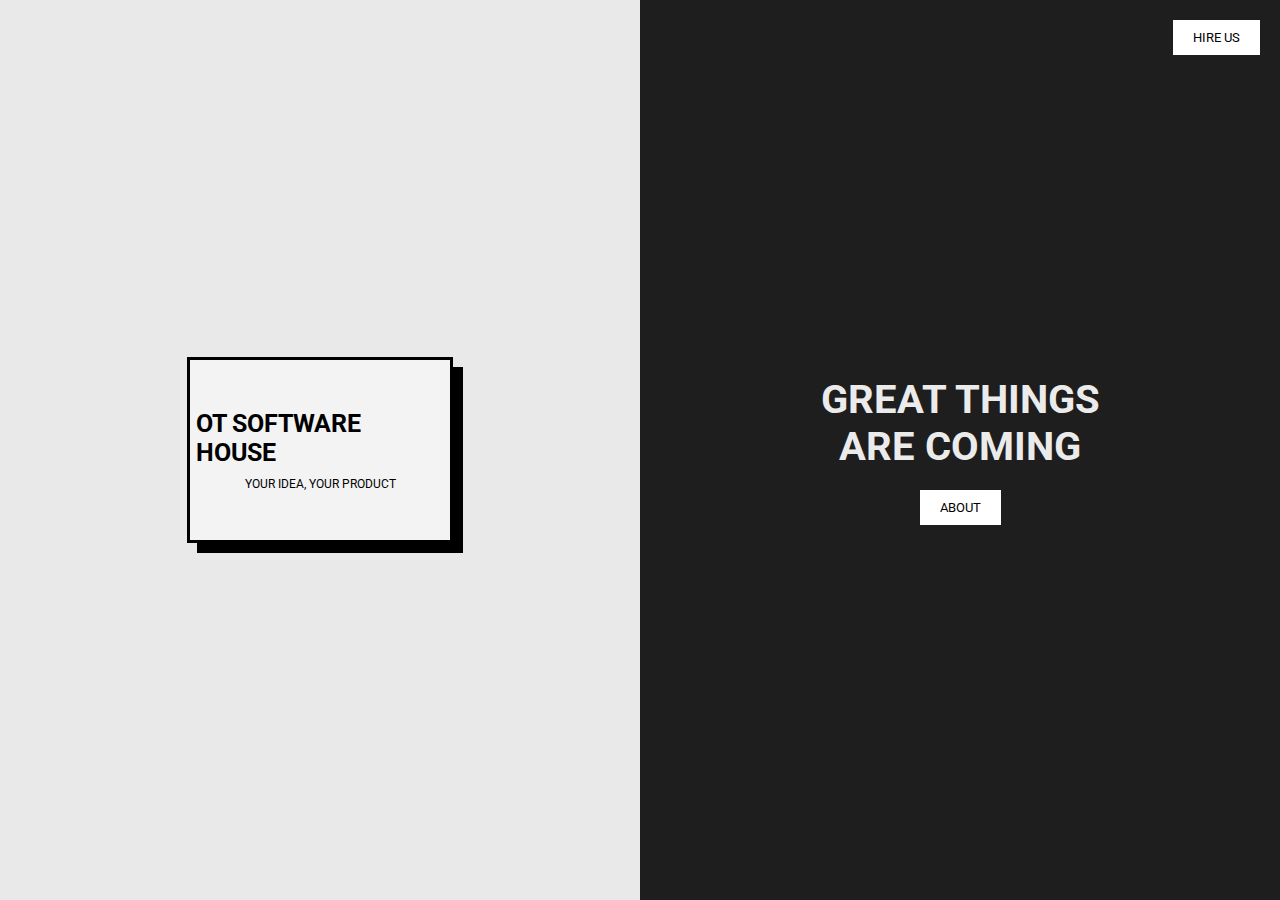
<file: index.html>
<!DOCTYPE html>
<html lang="en">
<head>
    <meta charset="UTF-8">
    <meta name="viewport" content="width=device-width, initial-scale=1.0">
    <meta name="description" content="OT Software House. Quality solutions tailored to your needs. Check us out.">
    <title>OT Software House</title>
    <link rel="stylesheet" href="assets/css/styles.css">
    <link rel="stylesheet" href="https://fonts.googleapis.com/css2?family=Roboto:wght@400;500;700&display=swap">
</head>
<body>
    <div class="navbar">
        <div class="menu-icon">
            <div></div>
            <div></div>
            <div></div>
        </div>
        <div class="nav-links">
          <button class="navlink-button" onclick="location.href='contact.html'">HIRE US</button>
        </div>
    </div>
    <div class="content">
        <div class="left">
            <div class="central-box">
              <div class="box-content">
                <h1>OT SOFTWARE HOUSE</h1>
                <p>YOUR IDEA, YOUR PRODUCT</p>
              </div>
            </div>
        </div>
        <div class="right">
          <div class="right-content">
            <h1>GREAT THINGS</h1>
            <h1>ARE COMING</h1>
            <button class="about-button" onclick="location.href='about.html'">ABOUT</button>
          </div>
        </div>
    </div>
</body>
</html>
</file>
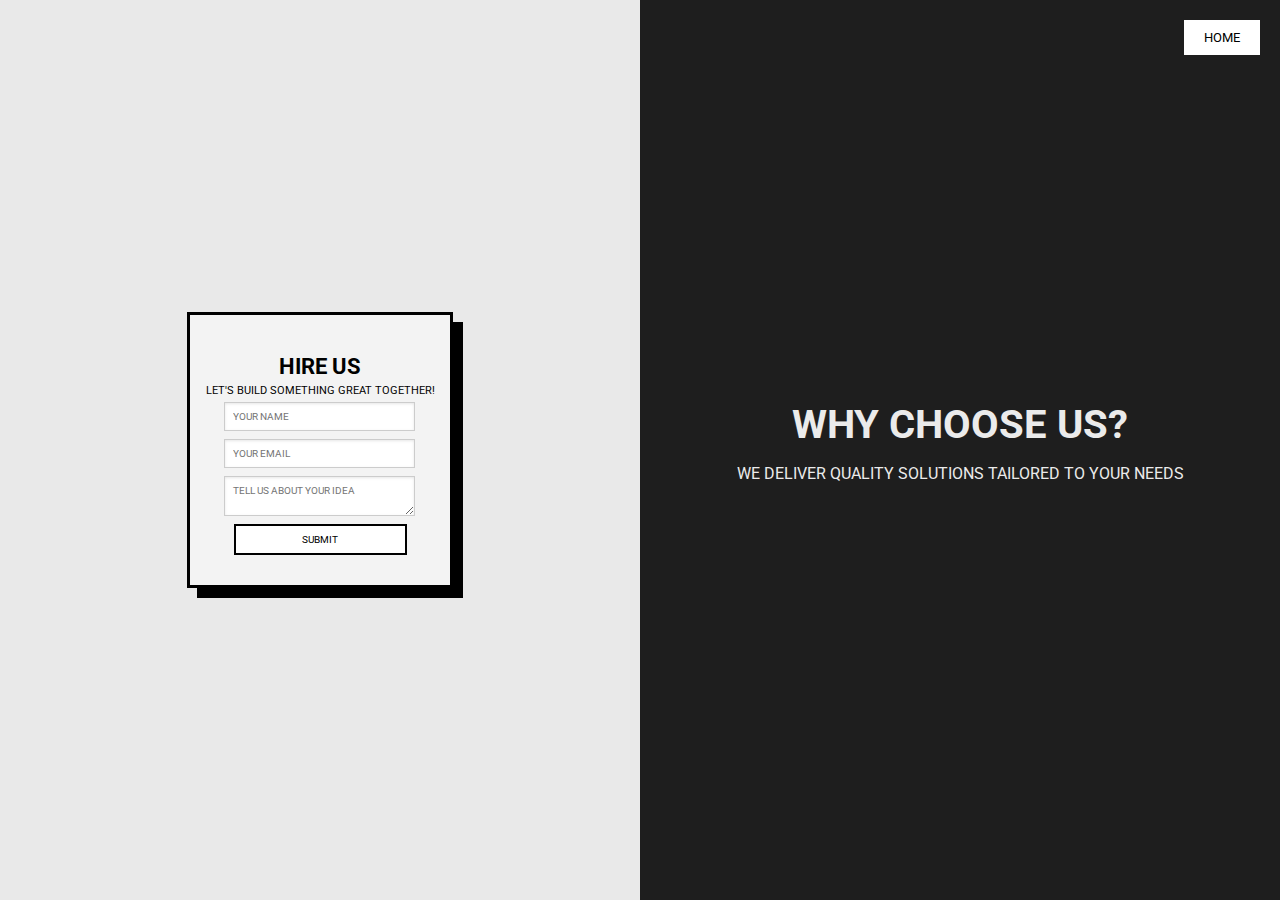
<file: contact.html>
<!DOCTYPE html>
<html lang="en">
<head>
    <meta charset="UTF-8">
    <meta name="viewport" content="width=device-width, initial-scale=1.0">
    <meta name="description" content="Hire OT Software House and let's build something great together! Quality solutions tailored to your needs. Get in touch with us today.">
    <title>Hire Us - OT Software House</title>
    <link rel="stylesheet" href="assets/css/contact.css">
    <link rel="stylesheet" href="https://fonts.googleapis.com/css2?family=Roboto:wght@400;500;700&display=swap">
</head>
<body>
    <div class="navbar">
        <div class="menu-icon">
            <div></div>
            <div></div>
            <div></div>
        </div>
        <div class="nav-links">
          <button class="navlink-button" onclick="location.href='index.html'">HOME</button>
        </div>
    </div>
    <div class="content">
        <div class="left">
            <div class="central-box">
              <div class="box-content">
                <h1>HIRE US</h1>
                <p>LET'S BUILD SOMETHING GREAT TOGETHER!</p>
                <form name="contact" method="POST" data-netlify="true">
                  <input type="hidden" name="form-name" value="contact">
                  <input class="text-input" type="text" name="name" placeholder="YOUR NAME" required>
                  <input class="email-input" type="email" name="email" placeholder="YOUR EMAIL" required>
                  <textarea class="message-input" name="message" placeholder="TELL US ABOUT YOUR IDEA" required></textarea>
                  <button class="submit-input" type="submit">SUBMIT</button>
              </form>              
              </div>
            </div>
        </div>
        <div class="right">
          <div class="right-content">
            <h1>WHY CHOOSE US?</h1>
            <p>WE DELIVER QUALITY SOLUTIONS TAILORED TO YOUR NEEDS</p>
          </div>
        </div>
    </div>
</body>
</html>
</file>
<file: assets/css/styles.css>
body, html {
  margin: 0;
  padding: 0;
  font-family: 'Roboto', sans-serif;
}

button, nav-links a {
  font-family: 'Roboto', sans-serif;
}

h1, h2, h3 {
  font-weight: 700;
}

p {
  font-weight: 400;
}

.navbar {
  position: fixed;
  top: 0;
  width: 100%;
  display: flex;
  justify-content: space-between;
  padding: 10px 20px;
  background-color: transparent;
  z-index: 1000;
}

.nav-links {
  display: block;
  padding: 10px 20px;
}

.nav-links a {
  margin-right: 30px;
  color: #ffffff;
  text-decoration: none;
}

.nav-links a:hover {
  color: #bbb7b7;
}

.content {
  display: flex;
  height: 100vh;
}

.left {
  flex: 1;
  background-color: #e9e9e9;
  display: flex;
  justify-content: center;
  align-items: center;
}

.central-box {
  width: 40%;
  height: 20%;
  min-width: 260px;
  min-height: 100px;
  background-color: #f3f3f3;
  border: 3px solid black;
  box-shadow: 10px 10px 0px 0px black;
  overflow: hidden;
}

.box-content {
  padding: 6px;
  display: flex;
  flex-direction: column;
  justify-content: center;
  align-items: center;
  height: 100%;
}

.box-content h1 {
  margin: 0;
  font-size: 25px;
}

.box-content p {
  margin-top: 10px;
  font-size: 12px;
  text-align: center;
}

.right {
  flex: 1;
  background-color: #1e1e1e;
  color: #ebebeb;
  display: flex;
  flex-direction: column;
  justify-content: center;
  align-items: center;
}

.right-content {
  padding: 6px;
  display: flex;
  flex-direction: column;
  justify-content: center;
  align-items: center;
  height: 100%;
}

.right-content h1 {
  margin: 0;
  font-size: 40px;
}

.about-button {
  margin-top: 20px;
  padding: 10px 20px;
  background-color: #ffffff;
  border: none;
  cursor: pointer;
  color: black;
}

.about-button:hover {
  background-color: #e9e9e9;
}

.navlink-button {
  padding: 10px 20px;
  margin-right: 20px;
  background-color: #ffffff;
  border: none;
  cursor: pointer;
  color: black;
}

.navlink-button:hover {
  background-color: #e9e9e9;
}

@media (max-width: 580px) {
  .content {
    flex-direction: column;
  }

  .left, .right {
    width: 100%;
  }

  .box-content h1 {
    font-size: 20px;
  }

  .box-content p {
    font-size: 10px;
  }

  .nav-links a {
    margin-right: 30px;
    color: #0e0d0d;
    text-decoration: none;
  }

  .nav-links a:hover {
    color: #504d4d;
  }

  .navlink-button {
    border: 3px solid #0f0f0f;
  }
}
</file>
<file: assets/css/contact.css>
body, html {
  margin: 0;
  padding: 0;
  font-family: 'Roboto', sans-serif;
}

button, .nav-links a {  /* Fixed the selector here */
  font-family: 'Roboto', sans-serif;
}

h1, h2, h3 {
  font-weight: 700;
}

p {
  font-weight: 400;
}

.navbar {
  position: fixed;
  top: 0;
  width: 100%;
  display: flex;
  justify-content: space-between;
  padding: 10px 20px;
  background-color: transparent;
  z-index: 1000;
}

.nav-links {
  display: block;
  padding: 10px 20px;
}

.nav-links a {
  margin-right: 30px;
  color: #ffffff;
  text-decoration: none;
}

.nav-links a:hover {
  color: #bbb7b7;
}

.content {
  display: flex;
  height: 100vh;
}

.left {
  flex: 1;
  background-color: #e9e9e9;
  display: flex;
  justify-content: center;
  align-items: center;
}

.central-box {
  width: 40%;
  height: 30%;
  min-width: 260px;
  min-height: 100px;
  background-color: #f3f3f3;
  border: 3px solid black;
  box-shadow: 10px 10px 0px 0px black;
  overflow: hidden;
}

.box-content {
  padding: 4px; /* Reduced padding */
  display: flex;
  flex-direction: column;
  justify-content: center;
  align-items: center;
  height: 100%;
}

.box-content h1 {
  margin: 0;
  font-size: 22px; /* Reduced font size */
}

.box-content p {
  margin: 5px 0; /* Reduced margin */
  font-size: 11px; /* Reduced font size */
  text-align: center;
}

.right {
  flex: 1;
  background-color: #1e1e1e;
  color: #ebebeb;
  display: flex;
  flex-direction: column;
  justify-content: center;
  align-items: center;
}

.right-content {
  padding: 6px;
  display: flex;
  flex-direction: column;
  justify-content: center;
  align-items: center;
  height: 100%;
}

.right-content h1 {
  margin: 0;
  font-size: 40px;
}

.about-button {
  margin-top: 20px;
  padding: 10px 20px;
  background-color: #ffffff;
  border: none;
  cursor: pointer;
  color: black;
}

.about-button:hover {
  background-color: #e9e9e9;
}

.navlink-button {
  padding: 10px 20px;
  margin-right: 20px;
  background-color: #ffffff;
  border: none;
  cursor: pointer;
  color: black;
}

.navlink-button:hover {
  background-color: #e9e9e9;
}

form {
  display: grid;
}

.text-input, .email-input, .message-input {
  display: flex;
  width: 100%;
  margin-right: 30px;
  margin-left: -10px;
  padding: 8px; 
  margin-bottom: 8px; 
  border: 1px solid #ccc;
  font-family: 'Roboto', sans-serif;
  box-shadow: inset 0 1px 3px rgba(0, 0, 0, 0.1);
  font-size: 10px; 
}

.text-input:focus, .email-input:focus, .message-input:focus {
  border: 0.5px solid black;
}

.submit-input {
  padding: 8px 16px; 
  background-color: #ffffff;
  border: 2px solid black; 
  cursor: pointer;
  color: black;
  font-family: 'Roboto', sans-serif;
  transition: background-color 0.3s ease;
  font-size: 10px; 
}

.submit-input:hover {
  background-color: #e9e9e9;
}

@media (max-width: 580px) {
  .content {
    flex-direction: column;
  }

  .left, .right {
    width: 100%;
  }

  .box-contemt {
    height: 97%;
  }
  .box-content h1 {
    font-size: 20px;
  }

  .box-content p {
    font-size: 10px;
  }

  .nav-links a {
    margin-right: 30px;
    color: #0e0d0d;
    text-decoration: none;
  }

  .nav-links a:hover {
    color: #504d4d;
  }

  .navlink-button {
    border: 3px solid #0f0f0f;
  }

  .central-box {
    width: 40%;
    height: 57%;
    background-color: #f3f3f3;
    border: 3px solid black;
    box-shadow: 10px 10px 0px 0px black;
    overflow: hidden;
  }
}
</file>
